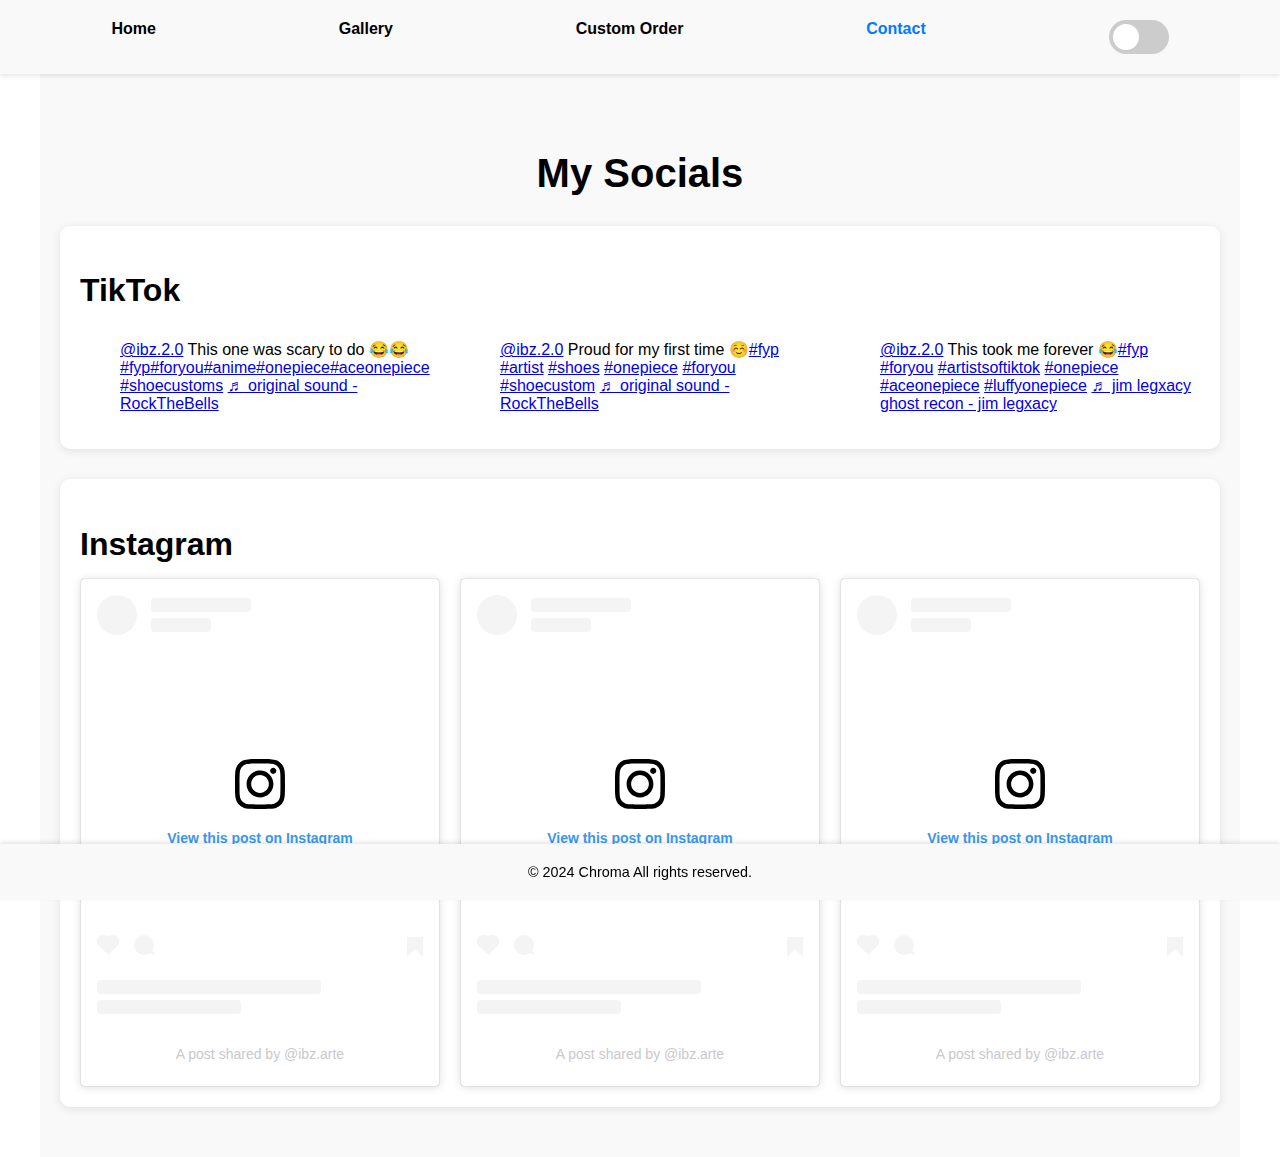
<file: contact.html>
<!DOCTYPE html>
<html lang="en" data-theme="light">
<head>
    <meta charset="UTF-8">
    <meta name="viewport" content="width=device-width, initial-scale=1.0">
    <title>Social Media</title>
    <link rel="stylesheet" href="styles.css">
    <script defer src="app.js"></script>
    <link rel="stylesheet" href="https://cdnjs.cloudflare.com/ajax/libs/font-awesome/6.0.0-beta3/css/all.min.css">

</head>
<body>
  <header>
    <nav>
      <ul>
        <li><a href="index.html">Home</a></li>
        <li><a href="gallery.html">Gallery</a></li>
        <li><a href="custom-order.html" >Custom Order</a></li>
        <li><a href="contact.html" class="active">Contact</a></li>
        <li>
            <label class="switch">
              <input type="checkbox" id="dark-mode-toggle">
              <span class="slider round"></span>
            </label>
          </li>
      </ul>
    </nav>
  </header>

    <main>
        <section class="socials">
            <h1>My Socials</h1>
            <div class="socials-grid">
                <div class="tiktok-section">
                    <h2>TikTok</h2>
                    <div class="tiktok-videos">
                        <!-- TikTok embed -->
                        <blockquote class="tiktok-embed" cite="https://www.tiktok.com/@ibz.2.0/video/7106494330700860678" data-video-id="7106494330700860678" style="max-width: 605px;min-width: 325px;" > <section> <a target="_blank" title="@ibz.2.0" href="https://www.tiktok.com/@ibz.2.0?refer=embed">@ibz.2.0</a> This one was scary to do 😂😂<a title="fyp" target="_blank" href="https://www.tiktok.com/tag/fyp?refer=embed">#fyp</a><a title="foryou" target="_blank" href="https://www.tiktok.com/tag/foryou?refer=embed">#foryou</a><a title="anime" target="_blank" href="https://www.tiktok.com/tag/anime?refer=embed">#anime</a><a title="onepiece" target="_blank" href="https://www.tiktok.com/tag/onepiece?refer=embed">#onepiece</a><a title="aceonepiece" target="_blank" href="https://www.tiktok.com/tag/aceonepiece?refer=embed">#aceonepiece</a> <a title="shoecustoms" target="_blank" href="https://www.tiktok.com/tag/shoecustoms?refer=embed">#shoecustoms</a> <a target="_blank" title="♬ original sound - RockTheBells" href="https://www.tiktok.com/music/original-sound-7072595780166781742?refer=embed">♬ original sound - RockTheBells</a> </section> </blockquote> <script async src="https://www.tiktok.com/embed.js"></script>
                        <blockquote class="tiktok-embed" cite="https://www.tiktok.com/@ibz.2.0/video/7103206839499738373" data-video-id="7103206839499738373" style="max-width: 605px;min-width: 325px;" > <section> <a target="_blank" title="@ibz.2.0" href="https://www.tiktok.com/@ibz.2.0?refer=embed">@ibz.2.0</a> Proud for my first time ☺️<a title="fyp" target="_blank" href="https://www.tiktok.com/tag/fyp?refer=embed">#fyp</a> <a title="artist" target="_blank" href="https://www.tiktok.com/tag/artist?refer=embed">#artist</a> <a title="shoes" target="_blank" href="https://www.tiktok.com/tag/shoes?refer=embed">#shoes</a> <a title="onepiece" target="_blank" href="https://www.tiktok.com/tag/onepiece?refer=embed">#onepiece</a> <a title="foryou" target="_blank" href="https://www.tiktok.com/tag/foryou?refer=embed">#foryou</a> <a title="shoecustom" target="_blank" href="https://www.tiktok.com/tag/shoecustom?refer=embed">#shoecustom</a> <a target="_blank" title="♬ original sound - RockTheBells" href="https://www.tiktok.com/music/original-sound-7080316145642883883?refer=embed">♬ original sound - RockTheBells</a> </section> </blockquote> <script async src="https://www.tiktok.com/embed.js"></script>
                        <blockquote class="tiktok-embed" cite="https://www.tiktok.com/@ibz.2.0/video/7141349912041508102" data-video-id="7141349912041508102" style="max-width: 605px;min-width: 325px;" > <section> <a target="_blank" title="@ibz.2.0" href="https://www.tiktok.com/@ibz.2.0?refer=embed">@ibz.2.0</a> This took me forever 😂<a title="fyp" target="_blank" href="https://www.tiktok.com/tag/fyp?refer=embed">#fyp</a> <a title="foryou" target="_blank" href="https://www.tiktok.com/tag/foryou?refer=embed">#foryou</a> <a title="artistsoftiktok" target="_blank" href="https://www.tiktok.com/tag/artistsoftiktok?refer=embed">#artistsoftiktok</a> <a title="onepiece" target="_blank" href="https://www.tiktok.com/tag/onepiece?refer=embed">#onepiece</a> <a title="aceonepiece" target="_blank" href="https://www.tiktok.com/tag/aceonepiece?refer=embed">#aceonepiece</a> <a title="luffyonepiece" target="_blank" href="https://www.tiktok.com/tag/luffyonepiece?refer=embed">#luffyonepiece</a> <a target="_blank" title="♬ jim legxacy ghost recon - jim legxacy" href="https://www.tiktok.com/music/jim-legxacy-ghost-recon-7029685394677779206?refer=embed">♬ jim legxacy ghost recon - jim legxacy</a> </section> </blockquote> <script async src="https://www.tiktok.com/embed.js"></script>
                    </div>
                </div>
                <div class="tiktok-section">
                  <h2>Instagram</h2>
                  <div class="tiktok-videos">
                      <!-- Instagram embed -->
                      <blockquote class="instagram-media" data-instgrm-captioned data-instgrm-permalink="https://www.instagram.com/tv/CZjokfhO6IP/?utm_source=ig_embed&amp;utm_campaign=loading" data-instgrm-version="14" style=" background:#FFF; border:0; border-radius:3px; box-shadow:0 0 1px 0 rgba(0,0,0,0.5),0 1px 10px 0 rgba(0,0,0,0.15); margin: 1px; max-width:540px; min-width:326px; padding:0; width:99.375%; width:-webkit-calc(100% - 2px); width:calc(100% - 2px);"><div style="padding:16px;"> <a href="https://www.instagram.com/tv/CZjokfhO6IP/?utm_source=ig_embed&amp;utm_campaign=loading" style=" background:#FFFFFF; line-height:0; padding:0 0; text-align:center; text-decoration:none; width:100%;" target="_blank"> <div style=" display: flex; flex-direction: row; align-items: center;"> <div style="background-color: #F4F4F4; border-radius: 50%; flex-grow: 0; height: 40px; margin-right: 14px; width: 40px;"></div> <div style="display: flex; flex-direction: column; flex-grow: 1; justify-content: center;"> <div style=" background-color: #F4F4F4; border-radius: 4px; flex-grow: 0; height: 14px; margin-bottom: 6px; width: 100px;"></div> <div style=" background-color: #F4F4F4; border-radius: 4px; flex-grow: 0; height: 14px; width: 60px;"></div></div></div><div style="padding: 19% 0;"></div> <div style="display:block; height:50px; margin:0 auto 12px; width:50px;"><svg width="50px" height="50px" viewBox="0 0 60 60" version="1.1" xmlns="https://www.w3.org/2000/svg" xmlns:xlink="https://www.w3.org/1999/xlink"><g stroke="none" stroke-width="1" fill="none" fill-rule="evenodd"><g transform="translate(-511.000000, -20.000000)" fill="#000000"><g><path d="M556.869,30.41 C554.814,30.41 553.148,32.076 553.148,34.131 C553.148,36.186 554.814,37.852 556.869,37.852 C558.924,37.852 560.59,36.186 560.59,34.131 C560.59,32.076 558.924,30.41 556.869,30.41 M541,60.657 C535.114,60.657 530.342,55.887 530.342,50 C530.342,44.114 535.114,39.342 541,39.342 C546.887,39.342 551.658,44.114 551.658,50 C551.658,55.887 546.887,60.657 541,60.657 M541,33.886 C532.1,33.886 524.886,41.1 524.886,50 C524.886,58.899 532.1,66.113 541,66.113 C549.9,66.113 557.115,58.899 557.115,50 C557.115,41.1 549.9,33.886 541,33.886 M565.378,62.101 C565.244,65.022 564.756,66.606 564.346,67.663 C563.803,69.06 563.154,70.057 562.106,71.106 C561.058,72.155 560.06,72.803 558.662,73.347 C557.607,73.757 556.021,74.244 553.102,74.378 C549.944,74.521 548.997,74.552 541,74.552 C533.003,74.552 532.056,74.521 528.898,74.378 C525.979,74.244 524.393,73.757 523.338,73.347 C521.94,72.803 520.942,72.155 519.894,71.106 C518.846,70.057 518.197,69.06 517.654,67.663 C517.244,66.606 516.755,65.022 516.623,62.101 C516.479,58.943 516.448,57.996 516.448,50 C516.448,42.003 516.479,41.056 516.623,37.899 C516.755,34.978 517.244,33.391 517.654,32.338 C518.197,30.938 518.846,29.942 519.894,28.894 C520.942,27.846 521.94,27.196 523.338,26.654 C524.393,26.244 525.979,25.756 528.898,25.623 C532.057,25.479 533.004,25.448 541,25.448 C548.997,25.448 549.943,25.479 553.102,25.623 C556.021,25.756 557.607,26.244 558.662,26.654 C560.06,27.196 561.058,27.846 562.106,28.894 C563.154,29.942 563.803,30.938 564.346,32.338 C564.756,33.391 565.244,34.978 565.378,37.899 C565.522,41.056 565.552,42.003 565.552,50 C565.552,57.996 565.522,58.943 565.378,62.101 M570.82,37.631 C570.674,34.438 570.167,32.258 569.425,30.349 C568.659,28.377 567.633,26.702 565.965,25.035 C564.297,23.368 562.623,22.342 560.652,21.575 C558.743,20.834 556.562,20.326 553.369,20.18 C550.169,20.033 549.148,20 541,20 C532.853,20 531.831,20.033 528.631,20.18 C525.438,20.326 523.257,20.834 521.349,21.575 C519.376,22.342 517.703,23.368 516.035,25.035 C514.368,26.702 513.342,28.377 512.574,30.349 C511.834,32.258 511.326,34.438 511.181,37.631 C511.035,40.831 511,41.851 511,50 C511,58.147 511.035,59.17 511.181,62.369 C511.326,65.562 511.834,67.743 512.574,69.651 C513.342,71.625 514.368,73.296 516.035,74.965 C517.703,76.634 519.376,77.658 521.349,78.425 C523.257,79.167 525.438,79.673 528.631,79.82 C531.831,79.965 532.853,80.001 541,80.001 C549.148,80.001 550.169,79.965 553.369,79.82 C556.562,79.673 558.743,79.167 560.652,78.425 C562.623,77.658 564.297,76.634 565.965,74.965 C567.633,73.296 568.659,71.625 569.425,69.651 C570.167,67.743 570.674,65.562 570.82,62.369 C570.966,59.17 571,58.147 571,50 C571,41.851 570.966,40.831 570.82,37.631"></path></g></g></g></svg></div><div style="padding-top: 8px;"> <div style=" color:#3897f0; font-family:Arial,sans-serif; font-size:14px; font-style:normal; font-weight:550; line-height:18px;">View this post on Instagram</div></div><div style="padding: 12.5% 0;"></div> <div style="display: flex; flex-direction: row; margin-bottom: 14px; align-items: center;"><div> <div style="background-color: #F4F4F4; border-radius: 50%; height: 12.5px; width: 12.5px; transform: translateX(0px) translateY(7px);"></div> <div style="background-color: #F4F4F4; height: 12.5px; transform: rotate(-45deg) translateX(3px) translateY(1px); width: 12.5px; flex-grow: 0; margin-right: 14px; margin-left: 2px;"></div> <div style="background-color: #F4F4F4; border-radius: 50%; height: 12.5px; width: 12.5px; transform: translateX(9px) translateY(-18px);"></div></div><div style="margin-left: 8px;"> <div style=" background-color: #F4F4F4; border-radius: 50%; flex-grow: 0; height: 20px; width: 20px;"></div> <div style=" width: 0; height: 0; border-top: 2px solid transparent; border-left: 6px solid #f4f4f4; border-bottom: 2px solid transparent; transform: translateX(16px) translateY(-4px) rotate(30deg)"></div></div><div style="margin-left: auto;"> <div style=" width: 0px; border-top: 8px solid #F4F4F4; border-right: 8px solid transparent; transform: translateY(16px);"></div> <div style=" background-color: #F4F4F4; flex-grow: 0; height: 12px; width: 16px; transform: translateY(-4px);"></div> <div style=" width: 0; height: 0; border-top: 8px solid #F4F4F4; border-left: 8px solid transparent; transform: translateY(-4px) translateX(8px);"></div></div></div> <div style="display: flex; flex-direction: column; flex-grow: 1; justify-content: center; margin-bottom: 24px;"> <div style=" background-color: #F4F4F4; border-radius: 4px; flex-grow: 0; height: 14px; margin-bottom: 6px; width: 224px;"></div> <div style=" background-color: #F4F4F4; border-radius: 4px; flex-grow: 0; height: 14px; width: 144px;"></div></div></a><p style=" color:#c9c8cd; font-family:Arial,sans-serif; font-size:14px; line-height:17px; margin-bottom:0; margin-top:8px; overflow:hidden; padding:8px 0 7px; text-align:center; text-overflow:ellipsis; white-space:nowrap;"><a href="https://www.instagram.com/tv/CZjokfhO6IP/?utm_source=ig_embed&amp;utm_campaign=loading" style=" color:#c9c8cd; font-family:Arial,sans-serif; font-size:14px; font-style:normal; font-weight:normal; line-height:17px; text-decoration:none;" target="_blank">A post shared by @ibz.arte</a></p></div></blockquote>
                      <script async src="//www.instagram.com/embed.js"></script>
                     <blockquote class="instagram-media" data-instgrm-captioned data-instgrm-permalink="https://www.instagram.com/reel/Cp80oA9oAHl/?utm_source=ig_embed&amp;utm_campaign=loading" data-instgrm-version="14" style=" background:#FFF; border:0; border-radius:3px; box-shadow:0 0 1px 0 rgba(0,0,0,0.5),0 1px 10px 0 rgba(0,0,0,0.15); margin: 1px; max-width:540px; min-width:326px; padding:0; width:99.375%; width:-webkit-calc(100% - 2px); width:calc(100% - 2px);"><div style="padding:16px;"> <a href="https://www.instagram.com/reel/Cp80oA9oAHl/?utm_source=ig_embed&amp;utm_campaign=loading" style=" background:#FFFFFF; line-height:0; padding:0 0; text-align:center; text-decoration:none; width:100%;" target="_blank"> <div style=" display: flex; flex-direction: row; align-items: center;"> <div style="background-color: #F4F4F4; border-radius: 50%; flex-grow: 0; height: 40px; margin-right: 14px; width: 40px;"></div> <div style="display: flex; flex-direction: column; flex-grow: 1; justify-content: center;"> <div style=" background-color: #F4F4F4; border-radius: 4px; flex-grow: 0; height: 14px; margin-bottom: 6px; width: 100px;"></div> <div style=" background-color: #F4F4F4; border-radius: 4px; flex-grow: 0; height: 14px; width: 60px;"></div></div></div><div style="padding: 19% 0;"></div> <div style="display:block; height:50px; margin:0 auto 12px; width:50px;"><svg width="50px" height="50px" viewBox="0 0 60 60" version="1.1" xmlns="https://www.w3.org/2000/svg" xmlns:xlink="https://www.w3.org/1999/xlink"><g stroke="none" stroke-width="1" fill="none" fill-rule="evenodd"><g transform="translate(-511.000000, -20.000000)" fill="#000000"><g><path d="M556.869,30.41 C554.814,30.41 553.148,32.076 553.148,34.131 C553.148,36.186 554.814,37.852 556.869,37.852 C558.924,37.852 560.59,36.186 560.59,34.131 C560.59,32.076 558.924,30.41 556.869,30.41 M541,60.657 C535.114,60.657 530.342,55.887 530.342,50 C530.342,44.114 535.114,39.342 541,39.342 C546.887,39.342 551.658,44.114 551.658,50 C551.658,55.887 546.887,60.657 541,60.657 M541,33.886 C532.1,33.886 524.886,41.1 524.886,50 C524.886,58.899 532.1,66.113 541,66.113 C549.9,66.113 557.115,58.899 557.115,50 C557.115,41.1 549.9,33.886 541,33.886 M565.378,62.101 C565.244,65.022 564.756,66.606 564.346,67.663 C563.803,69.06 563.154,70.057 562.106,71.106 C561.058,72.155 560.06,72.803 558.662,73.347 C557.607,73.757 556.021,74.244 553.102,74.378 C549.944,74.521 548.997,74.552 541,74.552 C533.003,74.552 532.056,74.521 528.898,74.378 C525.979,74.244 524.393,73.757 523.338,73.347 C521.94,72.803 520.942,72.155 519.894,71.106 C518.846,70.057 518.197,69.06 517.654,67.663 C517.244,66.606 516.755,65.022 516.623,62.101 C516.479,58.943 516.448,57.996 516.448,50 C516.448,42.003 516.479,41.056 516.623,37.899 C516.755,34.978 517.244,33.391 517.654,32.338 C518.197,30.938 518.846,29.942 519.894,28.894 C520.942,27.846 521.94,27.196 523.338,26.654 C524.393,26.244 525.979,25.756 528.898,25.623 C532.057,25.479 533.004,25.448 541,25.448 C548.997,25.448 549.943,25.479 553.102,25.623 C556.021,25.756 557.607,26.244 558.662,26.654 C560.06,27.196 561.058,27.846 562.106,28.894 C563.154,29.942 563.803,30.938 564.346,32.338 C564.756,33.391 565.244,34.978 565.378,37.899 C565.522,41.056 565.552,42.003 565.552,50 C565.552,57.996 565.522,58.943 565.378,62.101 M570.82,37.631 C570.674,34.438 570.167,32.258 569.425,30.349 C568.659,28.377 567.633,26.702 565.965,25.035 C564.297,23.368 562.623,22.342 560.652,21.575 C558.743,20.834 556.562,20.326 553.369,20.18 C550.169,20.033 549.148,20 541,20 C532.853,20 531.831,20.033 528.631,20.18 C525.438,20.326 523.257,20.834 521.349,21.575 C519.376,22.342 517.703,23.368 516.035,25.035 C514.368,26.702 513.342,28.377 512.574,30.349 C511.834,32.258 511.326,34.438 511.181,37.631 C511.035,40.831 511,41.851 511,50 C511,58.147 511.035,59.17 511.181,62.369 C511.326,65.562 511.834,67.743 512.574,69.651 C513.342,71.625 514.368,73.296 516.035,74.965 C517.703,76.634 519.376,77.658 521.349,78.425 C523.257,79.167 525.438,79.673 528.631,79.82 C531.831,79.965 532.853,80.001 541,80.001 C549.148,80.001 550.169,79.965 553.369,79.82 C556.562,79.673 558.743,79.167 560.652,78.425 C562.623,77.658 564.297,76.634 565.965,74.965 C567.633,73.296 568.659,71.625 569.425,69.651 C570.167,67.743 570.674,65.562 570.82,62.369 C570.966,59.17 571,58.147 571,50 C571,41.851 570.966,40.831 570.82,37.631"></path></g></g></g></svg></div><div style="padding-top: 8px;"> <div style=" color:#3897f0; font-family:Arial,sans-serif; font-size:14px; font-style:normal; font-weight:550; line-height:18px;">View this post on Instagram</div></div><div style="padding: 12.5% 0;"></div> <div style="display: flex; flex-direction: row; margin-bottom: 14px; align-items: center;"><div> <div style="background-color: #F4F4F4; border-radius: 50%; height: 12.5px; width: 12.5px; transform: translateX(0px) translateY(7px);"></div> <div style="background-color: #F4F4F4; height: 12.5px; transform: rotate(-45deg) translateX(3px) translateY(1px); width: 12.5px; flex-grow: 0; margin-right: 14px; margin-left: 2px;"></div> <div style="background-color: #F4F4F4; border-radius: 50%; height: 12.5px; width: 12.5px; transform: translateX(9px) translateY(-18px);"></div></div><div style="margin-left: 8px;"> <div style=" background-color: #F4F4F4; border-radius: 50%; flex-grow: 0; height: 20px; width: 20px;"></div> <div style=" width: 0; height: 0; border-top: 2px solid transparent; border-left: 6px solid #f4f4f4; border-bottom: 2px solid transparent; transform: translateX(16px) translateY(-4px) rotate(30deg)"></div></div><div style="margin-left: auto;"> <div style=" width: 0px; border-top: 8px solid #F4F4F4; border-right: 8px solid transparent; transform: translateY(16px);"></div> <div style=" background-color: #F4F4F4; flex-grow: 0; height: 12px; width: 16px; transform: translateY(-4px);"></div> <div style=" width: 0; height: 0; border-top: 8px solid #F4F4F4; border-left: 8px solid transparent; transform: translateY(-4px) translateX(8px);"></div></div></div> <div style="display: flex; flex-direction: column; flex-grow: 1; justify-content: center; margin-bottom: 24px;"> <div style=" background-color: #F4F4F4; border-radius: 4px; flex-grow: 0; height: 14px; margin-bottom: 6px; width: 224px;"></div> <div style=" background-color: #F4F4F4; border-radius: 4px; flex-grow: 0; height: 14px; width: 144px;"></div></div></a><p style=" color:#c9c8cd; font-family:Arial,sans-serif; font-size:14px; line-height:17px; margin-bottom:0; margin-top:8px; overflow:hidden; padding:8px 0 7px; text-align:center; text-overflow:ellipsis; white-space:nowrap;"><a href="https://www.instagram.com/reel/Cp80oA9oAHl/?utm_source=ig_embed&amp;utm_campaign=loading" style=" color:#c9c8cd; font-family:Arial,sans-serif; font-size:14px; font-style:normal; font-weight:normal; line-height:17px; text-decoration:none;" target="_blank">A post shared by @ibz.arte</a></p></div></blockquote>
                      <script async src="//www.instagram.com/embed.js"></script>
                      <blockquote class="instagram-media" data-instgrm-captioned data-instgrm-permalink="https://www.instagram.com/tv/CXXoampDPsX/?utm_source=ig_embed&amp;utm_campaign=loading" data-instgrm-version="14" style=" background:#FFF; border:0; border-radius:3px; box-shadow:0 0 1px 0 rgba(0,0,0,0.5),0 1px 10px 0 rgba(0,0,0,0.15); margin: 1px; max-width:540px; min-width:326px; padding:0; width:99.375%; width:-webkit-calc(100% - 2px); width:calc(100% - 2px);"><div style="padding:16px;"> <a href="https://www.instagram.com/tv/CXXoampDPsX/?utm_source=ig_embed&amp;utm_campaign=loading" style=" background:#FFFFFF; line-height:0; padding:0 0; text-align:center; text-decoration:none; width:100%;" target="_blank"> <div style=" display: flex; flex-direction: row; align-items: center;"> <div style="background-color: #F4F4F4; border-radius: 50%; flex-grow: 0; height: 40px; margin-right: 14px; width: 40px;"></div> <div style="display: flex; flex-direction: column; flex-grow: 1; justify-content: center;"> <div style=" background-color: #F4F4F4; border-radius: 4px; flex-grow: 0; height: 14px; margin-bottom: 6px; width: 100px;"></div> <div style=" background-color: #F4F4F4; border-radius: 4px; flex-grow: 0; height: 14px; width: 60px;"></div></div></div><div style="padding: 19% 0;"></div> <div style="display:block; height:50px; margin:0 auto 12px; width:50px;"><svg width="50px" height="50px" viewBox="0 0 60 60" version="1.1" xmlns="https://www.w3.org/2000/svg" xmlns:xlink="https://www.w3.org/1999/xlink"><g stroke="none" stroke-width="1" fill="none" fill-rule="evenodd"><g transform="translate(-511.000000, -20.000000)" fill="#000000"><g><path d="M556.869,30.41 C554.814,30.41 553.148,32.076 553.148,34.131 C553.148,36.186 554.814,37.852 556.869,37.852 C558.924,37.852 560.59,36.186 560.59,34.131 C560.59,32.076 558.924,30.41 556.869,30.41 M541,60.657 C535.114,60.657 530.342,55.887 530.342,50 C530.342,44.114 535.114,39.342 541,39.342 C546.887,39.342 551.658,44.114 551.658,50 C551.658,55.887 546.887,60.657 541,60.657 M541,33.886 C532.1,33.886 524.886,41.1 524.886,50 C524.886,58.899 532.1,66.113 541,66.113 C549.9,66.113 557.115,58.899 557.115,50 C557.115,41.1 549.9,33.886 541,33.886 M565.378,62.101 C565.244,65.022 564.756,66.606 564.346,67.663 C563.803,69.06 563.154,70.057 562.106,71.106 C561.058,72.155 560.06,72.803 558.662,73.347 C557.607,73.757 556.021,74.244 553.102,74.378 C549.944,74.521 548.997,74.552 541,74.552 C533.003,74.552 532.056,74.521 528.898,74.378 C525.979,74.244 524.393,73.757 523.338,73.347 C521.94,72.803 520.942,72.155 519.894,71.106 C518.846,70.057 518.197,69.06 517.654,67.663 C517.244,66.606 516.755,65.022 516.623,62.101 C516.479,58.943 516.448,57.996 516.448,50 C516.448,42.003 516.479,41.056 516.623,37.899 C516.755,34.978 517.244,33.391 517.654,32.338 C518.197,30.938 518.846,29.942 519.894,28.894 C520.942,27.846 521.94,27.196 523.338,26.654 C524.393,26.244 525.979,25.756 528.898,25.623 C532.057,25.479 533.004,25.448 541,25.448 C548.997,25.448 549.943,25.479 553.102,25.623 C556.021,25.756 557.607,26.244 558.662,26.654 C560.06,27.196 561.058,27.846 562.106,28.894 C563.154,29.942 563.803,30.938 564.346,32.338 C564.756,33.391 565.244,34.978 565.378,37.899 C565.522,41.056 565.552,42.003 565.552,50 C565.552,57.996 565.522,58.943 565.378,62.101 M570.82,37.631 C570.674,34.438 570.167,32.258 569.425,30.349 C568.659,28.377 567.633,26.702 565.965,25.035 C564.297,23.368 562.623,22.342 560.652,21.575 C558.743,20.834 556.562,20.326 553.369,20.18 C550.169,20.033 549.148,20 541,20 C532.853,20 531.831,20.033 528.631,20.18 C525.438,20.326 523.257,20.834 521.349,21.575 C519.376,22.342 517.703,23.368 516.035,25.035 C514.368,26.702 513.342,28.377 512.574,30.349 C511.834,32.258 511.326,34.438 511.181,37.631 C511.035,40.831 511,41.851 511,50 C511,58.147 511.035,59.17 511.181,62.369 C511.326,65.562 511.834,67.743 512.574,69.651 C513.342,71.625 514.368,73.296 516.035,74.965 C517.703,76.634 519.376,77.658 521.349,78.425 C523.257,79.167 525.438,79.673 528.631,79.82 C531.831,79.965 532.853,80.001 541,80.001 C549.148,80.001 550.169,79.965 553.369,79.82 C556.562,79.673 558.743,79.167 560.652,78.425 C562.623,77.658 564.297,76.634 565.965,74.965 C567.633,73.296 568.659,71.625 569.425,69.651 C570.167,67.743 570.674,65.562 570.82,62.369 C570.966,59.17 571,58.147 571,50 C571,41.851 570.966,40.831 570.82,37.631"></path></g></g></g></svg></div><div style="padding-top: 8px;"> <div style=" color:#3897f0; font-family:Arial,sans-serif; font-size:14px; font-style:normal; font-weight:550; line-height:18px;">View this post on Instagram</div></div><div style="padding: 12.5% 0;"></div> <div style="display: flex; flex-direction: row; margin-bottom: 14px; align-items: center;"><div> <div style="background-color: #F4F4F4; border-radius: 50%; height: 12.5px; width: 12.5px; transform: translateX(0px) translateY(7px);"></div> <div style="background-color: #F4F4F4; height: 12.5px; transform: rotate(-45deg) translateX(3px) translateY(1px); width: 12.5px; flex-grow: 0; margin-right: 14px; margin-left: 2px;"></div> <div style="background-color: #F4F4F4; border-radius: 50%; height: 12.5px; width: 12.5px; transform: translateX(9px) translateY(-18px);"></div></div><div style="margin-left: 8px;"> <div style=" background-color: #F4F4F4; border-radius: 50%; flex-grow: 0; height: 20px; width: 20px;"></div> <div style=" width: 0; height: 0; border-top: 2px solid transparent; border-left: 6px solid #f4f4f4; border-bottom: 2px solid transparent; transform: translateX(16px) translateY(-4px) rotate(30deg)"></div></div><div style="margin-left: auto;"> <div style=" width: 0px; border-top: 8px solid #F4F4F4; border-right: 8px solid transparent; transform: translateY(16px);"></div> <div style=" background-color: #F4F4F4; flex-grow: 0; height: 12px; width: 16px; transform: translateY(-4px);"></div> <div style=" width: 0; height: 0; border-top: 8px solid #F4F4F4; border-left: 8px solid transparent; transform: translateY(-4px) translateX(8px);"></div></div></div> <div style="display: flex; flex-direction: column; flex-grow: 1; justify-content: center; margin-bottom: 24px;"> <div style=" background-color: #F4F4F4; border-radius: 4px; flex-grow: 0; height: 14px; margin-bottom: 6px; width: 224px;"></div> <div style=" background-color: #F4F4F4; border-radius: 4px; flex-grow: 0; height: 14px; width: 144px;"></div></div></a><p style=" color:#c9c8cd; font-family:Arial,sans-serif; font-size:14px; line-height:17px; margin-bottom:0; margin-top:8px; overflow:hidden; padding:8px 0 7px; text-align:center; text-overflow:ellipsis; white-space:nowrap;"><a href="https://www.instagram.com/tv/CXXoampDPsX/?utm_source=ig_embed&amp;utm_campaign=loading" style=" color:#c9c8cd; font-family:Arial,sans-serif; font-size:14px; font-style:normal; font-weight:normal; line-height:17px; text-decoration:none;" target="_blank">A post shared by @ibz.arte</a></p></div></blockquote>
                      <script async src="//www.instagram.com/embed.js"></script>
                  </div>
              </div>
              </div>
              
                </div>
            </div>
        </section>
    </main>

    <footer>
        <p>&copy; 2024 Chroma All rights reserved.</p>
    </footer>
    <script src="socials.js"></script>
</body>
</html>
</file>
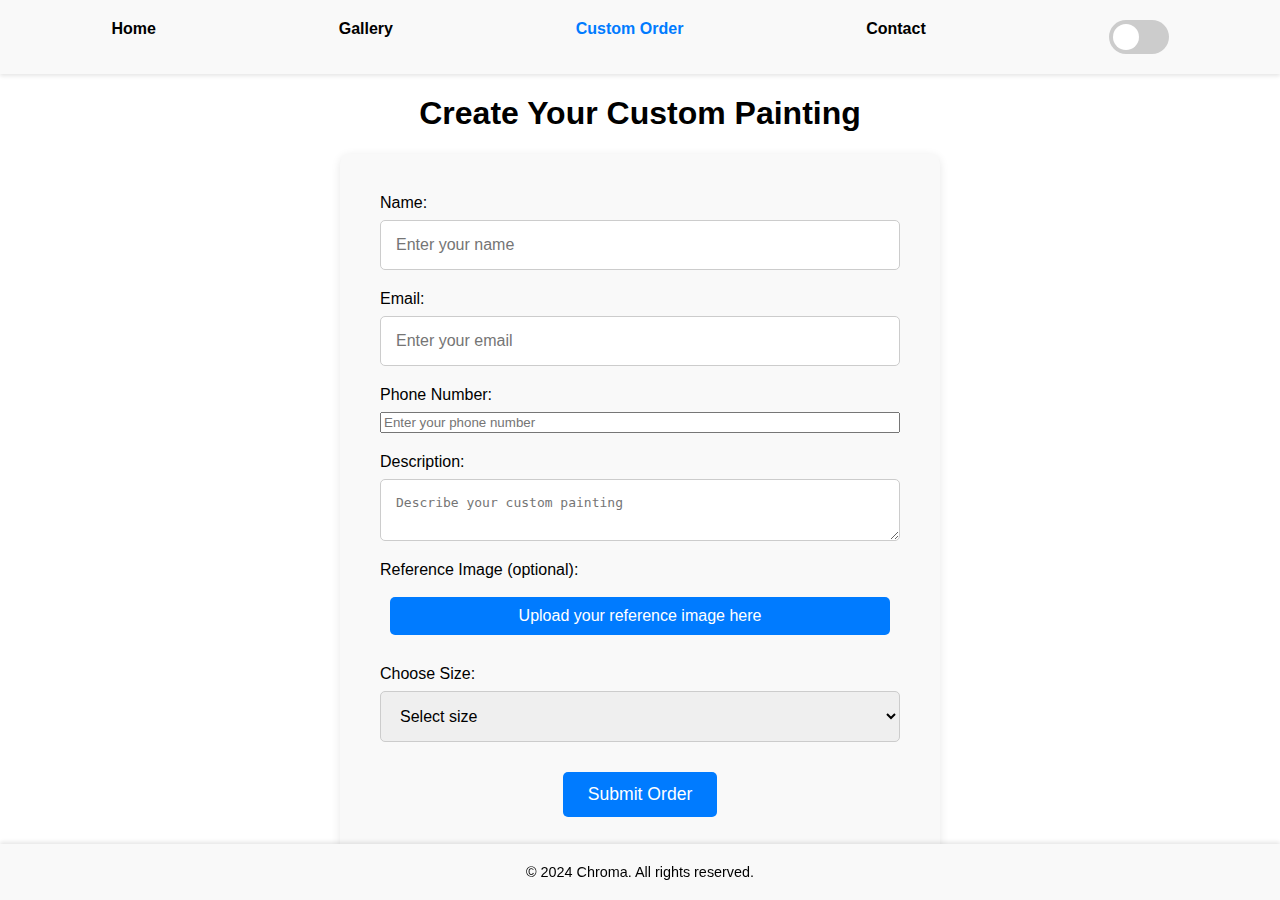
<file: custom-order.html>
<!DOCTYPE html>
<html lang="en">
<head>
  <meta charset="UTF-8">
  <meta name="viewport" content="width=device-width, initial-scale=1.0">
  <title>Custom Order - Chroma</title>
  <link rel="stylesheet" href="styles.css">
</head>
<body>
  <header>
    <nav>
      <ul>
        <li><a href="index.html">Home</a></li>
        <li><a href="gallery.html">Gallery</a></li>
        <li><a href="custom-order.html" class="active">Custom Order</a></li>
        <li><a href="contact.html">Contact</a></li>
        <li>
            <label class="switch">
              <input type="checkbox" id="dark-mode-toggle">
              <span class="slider round"></span>
            </label>
          </li>
      </ul>
    </nav>
  </header>

  <section class="custom-order">
    <h1 style="text-align: center;">Create Your Custom Painting</h1>
    <form action="https://formspree.io/f/meojkvqr" method="post" class="enhanced-form">
      <div class="form-group">
        <label for="name">Name:</label>
        <input type="text" id="name" name="name" required placeholder="Enter your name">
      </div>

      <div class="form-group">
        <label for="email">Email:</label>
        <input type="email" id="email" name="email" required placeholder="Enter your email">
      </div>

      <div class="form-group">
        <label for="phone">Phone Number:</label>
        <input type="tel" id="phone" name="phone" placeholder="Enter your phone number">
      </div>

      <div class="form-group">
        <label for="description">Description:</label>
        <textarea id="description" name="description" required placeholder="Describe your custom painting"></textarea>
      </div>

      <div class="form-group">
        <label for="reference-image">Reference Image (optional):</label>
        <a href="https://forms.gle/iPaeFcEXgXpyPpQm9" target="_blank" class="btn">Upload your reference image here</a>
      </div>
      
      

      <div class="form-group">
        <label for="size">Choose Size:</label>
        <select id="size" name="size">
          <option value="" disabled selected>Select size</option>
          <option value="small">Small</option>
          <option value="medium">Medium</option>
          <option value="large">Large</option>
        </select>
      </div>

      <button type="submit" class="btn">Submit Order</button>
    </form>
  </section>
  <script src="app.js"></script>

  <footer>
    <p>&copy; 2024 Chroma. All rights reserved.</p>
  </footer>
</body>
</html>
</file>
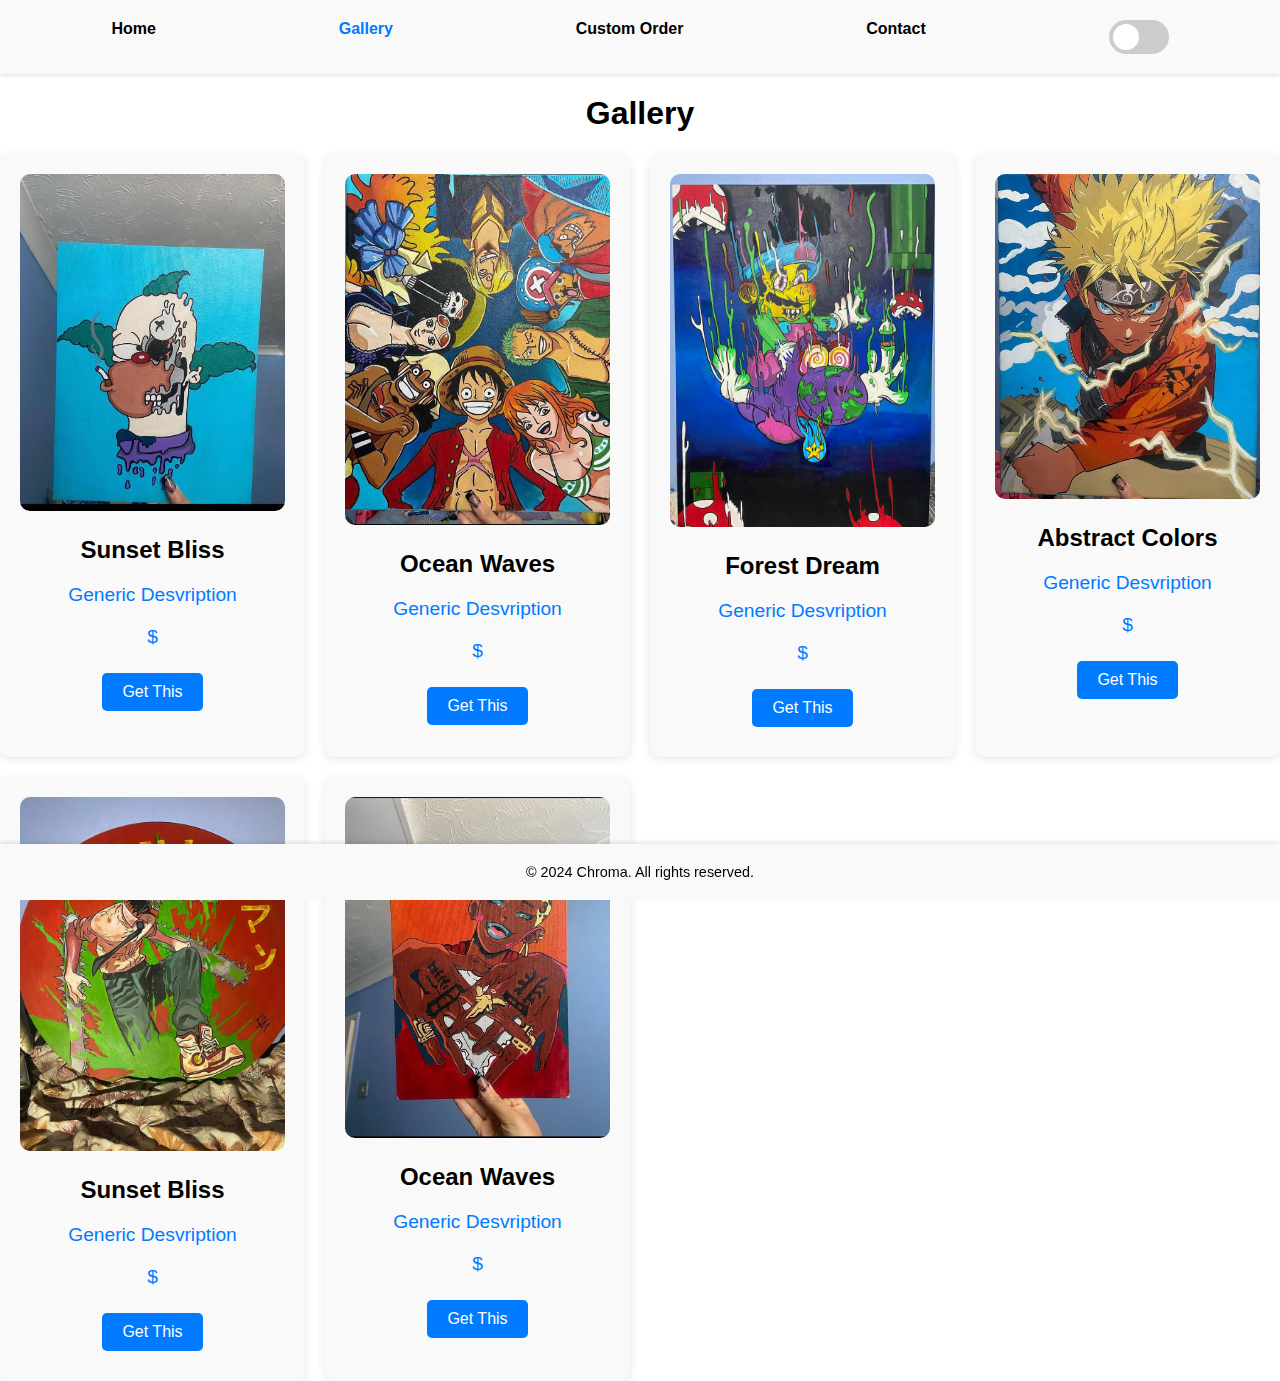
<file: gallery.html>
<!DOCTYPE html>
<html lang="en">
<head>
  <meta charset="UTF-8">
  <meta name="viewport" content="width=device-width, initial-scale=1.0">
  <title>Gallery - Chroma</title>
  <link rel="stylesheet" href="styles.css">
</head>
<body>
  <header>
    <nav>
      <ul>
        <li><a href="index.html">Home</a></li>
        <li><a href="gallery.html" class="active">Gallery</a></li>
        <li><a href="custom-order.html">Custom Order</a></li>
        <li><a href="contact.html">Contact</a></li>
        <li>
            <label class="switch">
              <input type="checkbox" id="dark-mode-toggle">
              <span class="slider round"></span>
            </label>
          </li>
      </ul>
    </nav>
  </header>

  <section class="gallery">
    <h1 style="text-align: center";>Gallery</h1>
    <div class="gallery-grid" >
      <!-- Gallery items will be dynamically loaded here -->
    </div>

   
  </section>

    <!-- The Modal -->
<div id="imageModal" class="modal">
  <span class="close">&times;</span>
  <img class="modal-content" id="modalImage">
  <div id="caption"></div>
</div>
 

  <footer>
    <p>&copy; 2024 Chroma. All rights reserved.</p>
  </footer>
  
  <script src="app.js"></script>
</body>
</html>
</file>
<file: styles.css>
/* Global Styles */
body {
    font-family: -apple-system, BlinkMacSystemFont, 'Segoe UI', Roboto, 'Helvetica Neue', Arial, sans-serif;
    margin: 0;
    padding: 0;
    background-color: var(--background-color);
    color: var(--text-color);
    display: flex;
    flex-direction: column;
    min-height: 100vh;
}

/* Default (Light Mode) Variables */
:root {
    --background-color: #ffffff;
    --text-color: #000000;
    --primary-color: #007bff;
    --secondary-color: #f9f9f9;
    --hero-text-color: #000000; /* Text color in light mode */
}

/* Dark Mode Variables */
[data-theme="dark"] {
    --background-color: #000000;
    --text-color: #ffffff;
    --primary-color: #00ff00; /* Green for the primary color */
    --secondary-color: #333333;
    --hero-text-color: #ffffff; /* Text color in dark mode */
}

/* Header */
header {
    background-color: var(--secondary-color);
    box-shadow: 0 2px 4px rgba(0, 0, 0, 0.1);
    padding: 20px;
    position: relative;
    z-index: 2; /* Ensure it sits above the video */
}

/* Navigation */
nav ul {
    list-style-type: none;
    display: flex;
    justify-content: space-around;
    margin: 0;
    padding: 0;
}

nav ul li a {
    text-decoration: none;
    color: var(--text-color);
    font-weight: bold;
}

nav ul li a.active {
    color: var(--primary-color);
}

/* Hero Section */
.hero {
    position: relative;
    height: 100vh;
    display: flex;
    align-items: center;
    justify-content: center;
    overflow: hidden;
    z-index: 1; /* Ensure it sits below the content */
}

.hero-video {
    position: fixed; /* Fixed position */
    top: 0;
    left: 0;
    width: 100%;
    height: 100%;
    object-fit: cover;
    z-index: -1; /* Ensure it sits behind the content */
}

.hero-content {
    position: relative;
    z-index: 2; /* Ensure it sits above the video */
    text-align: center;
    color: #fff;
}
/* Hero Section */
.hero-content h1 {
    font-size: 5em; /* Increase the size as needed */
    margin: 0;
    padding: 0;
    color: var(--hero-text-color);
    font-family: 'Abril Fatface', cursive; /* Bold and eye-catching font for the hero section */
}
/* Hero Section */
.hero-content p {
    font-size: 1em; /* Increase the size as needed */
    margin: 1;
    padding: 0;
    color: var(--hero-text-color);
    font-family: 'Ariel', cursive; /* Bold and eye-catching font for the hero section */
}

/* Button */
.btn {
    background-color: var(--primary-color);
    color: var(--background-color);
    padding: 10px 20px;
    text-align: center;
    text-decoration: none;
    border-radius: 5px;
    cursor: pointer;
    transition: background-color 0.3s ease;
    margin: 10px;
}

.btn:hover {
    background-color: #0056b3;
}

/* Highlighted Gallery Section */
.highlighted-gallery {
    padding: 50px 20px;
    background: var(--secondary-color);
    max-width: 1200px;
    margin: 0 auto;
    z-index: 2; /* Ensure it sits above the video */
}

.highlighted-gallery h2 {
    text-align: center;
    margin-bottom: 20px;
    font-size: 2.5em;
    font-weight: 300;
    color: var(--primary-color);
}

/* Gallery Grid */
.gallery-grid {
    display: grid;
    grid-template-columns: repeat(auto-fit, minmax(250px, 1fr));
    gap: 20px;
}

.gallery-item {
    background: var(--secondary-color);
    border-radius: 10px;
    overflow: hidden;
    box-shadow: 0 2px 10px rgba(0, 0, 0, 0.1);
    transition: transform 0.3s ease, box-shadow 0.3s ease;
    display: flex;
    flex-direction: column;
    align-items: center;
    text-align: center;
    padding: 20px;
}

.gallery-item img {
    width: 100%;
    height: auto;
    border-radius: 10px;
    margin-bottom: 15px;
}

.gallery-item h2 {
    font-size: 1.5em;
    margin: 10px 0;
    color: var(--text-color);
}

.gallery-item p {
    font-size: 1.2em;
    color: var(--primary-color);
    margin: 10px 0;
}

.gallery-item .btn {
    margin-top: 15px;
}

/* Enhanced Form */
.enhanced-form {
    display: flex;
    flex-direction: column;
    gap: 20px;
    background: var(--secondary-color);
    padding: 40px;
    border-radius: 10px;
    box-shadow: 0 2px 10px rgba(0, 0, 0, 0.1);
    max-width: 600px;
    margin: 0 auto;
}

.enhanced-form .form-group {
    display: flex;
    flex-direction: column;
}

.enhanced-form label {
    font-weight: 500;
    margin-bottom: 8px;
}

.enhanced-form input[type="text"],
.enhanced-form input[type="email"],
.enhanced-form textarea,
.enhanced-form select,
.enhanced-form input[type="file"] {
    padding: 15px;
    font-size: 1em;
    border: 1px solid #ccc;
    border-radius: 5px;
    transition: border-color 0.3s ease;
}

.enhanced-form input[type="text"]:focus,
.enhanced-form input[type="email"]:focus,
.enhanced-form textarea:focus,
.enhanced-form select:focus,
.enhanced-form input[type="file"]:focus {
    border-color: var(--primary-color);
    outline: none;
}

.enhanced-form button[type="submit"] {
    align-self: center;
    background-color: var(--primary-color);
    color: var(--background-color);
    padding: 12px 25px;
    border: none;
    border-radius: 5px;
    font-size: 1.1em;
    cursor: pointer;
    transition: background-color 0.3s ease;
}

.enhanced-form button[type="submit"]:hover {
    background-color: #0056b3;
}

/* Footer */
footer {
    text-align: center;
    padding: 20px;
    background-color: var(--secondary-color);
    box-shadow: 0 -2px 4px rgba(0, 0, 0, 0.1);
    width: 100%;
    margin-top: auto;
    position: sticky;
    bottom: 0;
}

footer p {
    margin: 0;
    font-size: 0.9em;
}

/* Toggle Switch Styles */
.switch {
    position: relative;
    display: inline-block;
    width: 60px;
    height: 34px;
}

.switch input {
    opacity: 0;
    width: 0;
    height: 0;
}

.slider {
    position: absolute;
    cursor: pointer;
    top: 0;
    left: 0;
    right: 0;
    bottom: 0;
    background-color: #ccc;
    transition: .4s;
    border-radius: 34px;
}

.slider:before {
    position: absolute;
    content: "";
    height: 26px;
    width: 26px;
    left: 4px;
    bottom: 4px;
    background-color: white;
    transition: .4s;
    border-radius: 50%;
}

input:checked + .slider {
    background-color: #00ff00;
}

input:checked + .slider:before {
    transform: translateX(26px);
}

body, header, footer, .gallery-item, .enhanced-form {
    transition: background-color 0.5s ease, color 0.5s ease;
}



/* Footer */
footer {
    text-align: center;
    padding: 20px;
    background-color: var(--secondary-color);
    box-shadow: 0 -2px 4px rgba(0, 0, 0, 0.1);
    width: 100%;
    position: fixed; /* Change from sticky to relative */
    margin-top: 20px; /* Ensure there's space above it */
}


/* Prevent horizontal overflow */
body, html {
    overflow-x: hidden;
    width: 100%;
}

.hero, .highlighted-gallery, footer {
    box-sizing: border-box;
}

.hero-video {
    box-sizing: border-box; /* Ensure the video fits correctly */
}

* {
    box-sizing: border-box;
}



/* CSS for light mode video inversion */
.video-inverted {
    filter: invert(100%) brightness(150%);
    transition: filter 0.5s ease; /* Smooth transition */
}



/* Global Styles */
body {
    font-family: -apple-system, BlinkMacSystemFont, 'Segoe UI', Roboto, 'Helvetica Neue', Arial, sans-serif;
    margin: 0;
    padding: 0;
    background-color: var(--background-color);
    color: var(--text-color);
    display: flex;
    flex-direction: column;
    min-height: 100vh;
    transition: background-color 0.5s ease, color 0.5s ease; /* Transition for theme change */
}

/* Default (Light Mode) Variables */
:root {
    --background-color: #ffffff;
    --text-color: #000000;
    --primary-color: #007bff;
    --secondary-color: #f9f9f9;
    --hero-text-color: #000000; /* Text color in light mode */
}

/* Dark Mode Variables */
[data-theme="dark"] {
    --background-color: #000000;
    --text-color: #ffffff;
    --primary-color: #00ff00;
    --secondary-color: #333333;
    --hero-text-color: #ffffff; /* Text color in dark mode */
}

/* Header, Navigation, Hero Section, and Footer */
header, nav ul, .hero, .highlighted-gallery, footer {
    background-color: var(--secondary-color);
    transition: background-color 0.5s ease, color 0.5s ease;
}

.hero-content {
    color: var(--hero-text-color); /* Text color based on theme */
    text-align: center;
    position: relative;
    z-index: 2;
}

/* Toggle Switch Styles */
.switch {
    position: relative;
    display: inline-block;
    width: 60px;
    height: 34px;
}

.switch input {
    opacity: 0;
    width: 0;
    height: 0;
}

.slider {
    position: absolute;
    cursor: pointer;
    top: 0;
    left: 0;
    right: 0;
    bottom: 0;
    background-color: #ccc;
    transition: .4s;
    border-radius: 34px;
}

.slider:before {
    position: absolute;
    content: "";
    height: 26px;
    width: 26px;
    left: 4px;
    bottom: 4px;
    background-color: white;
    transition: .4s;
    border-radius: 50%;
}

input:checked + .slider {
    background-color: #00ff00;
}

input:checked + .slider:before {
    transform: translateX(26px);
}

/* Video Inversion for Dark Mode */
.video-inverted {
    filter: invert(100%) brightness(150%);
    transition: filter 0.5s ease;
}

/* Prevent horizontal overflow */
body, html {
    overflow-x: hidden;
    width: 100%;
}


/* General Styles for Socials Page */
.socials {
    padding: 50px 20px;
    max-width: 1200px;
    margin: 0 auto;
    background: var(--secondary-color);
}

.socials h1 {
    text-align: center;
    margin-bottom: 30px;
    font-size: 2.5em;
    color: var(--text-color);
}

.socials-grid {
    display: flex;
    flex-direction: column;
    gap: 30px;
}

/* TikTok Section */
.tiktok-section {
    background: var(--background-color);
    padding: 20px;
    border-radius: 10px;
    box-shadow: 0 2px 10px rgba(0, 0, 0, 0.1);
}

.tiktok-section h2 {
    font-size: 2em;
    color: var(--text-color);
    margin-bottom: 15px;
}

.tiktok-videos {
    display: grid;
    grid-template-columns: repeat(auto-fit, minmax(300px, 1fr));
    gap: 20px;
}

.tiktok-videos iframe {
    width: 100%;
    height: 300px;
    border-radius: 10px;
}

/* Instagram Section */
.instagram-section {
    background: var(--background-color);
    padding: 20px;
    border-radius: 10px;
    box-shadow: 0 2px 10px rgba(0, 0, 0, 0.1);
}

.instagram-section h2 {
    font-size: 2em;
    color: var(--text-color);
    margin-bottom: 15px;
}

.instagram-info {
    display: flex;
    align-items: center;
    gap: 15px;
}

.instagram-info img {
    width: 50px;
    height: 50px;
}

.instagram-link {
    display: flex;
    align-items: center;
    text-decoration: none;
    color: var(--primary-color);
    font-size: 1.2em;
}

.instagram-link:hover {
    text-decoration: underline;
}

.instagram-icon {
    font-size: 50px;
    color: var(--primary-color);
    transition: color 0.3s ease;
}

.instagram-icon:hover {
    color: #e1306c; /* Instagram's brand color */
}



/* The Modal (background) */
.modal {
  display: none;
  position: fixed;
  z-index: 1000;
  padding-top: 60px;
  left: 0;
  top: 0;
  width: 100%;
  height: 100%;
  overflow: auto;
  background-color: rgba(0, 0, 0, 0.8);
}

/* Modal Content (the image) */
.modal-content {
  margin: auto;
  display: block;
  width: 80%;
  max-width: 700px;
}

/* Caption of the Modal Image */
#caption {
  margin: auto;
  display: block;
  width: 80%;
  max-width: 700px;
  text-align: center;
  color: #ccc;
  padding: 10px 0;
}

/* The Close Button */
.close {
  position: absolute;
  top: 15px;
  right: 35px;
  color: #f1f1f1;
  font-size: 40px;
  font-weight: bold;
  transition: 0.3s;
}

.close:hover,
.close:focus {
  color: #bbb;
  text-decoration: none;
  cursor: pointer;
}


/* The Modal (background) */
.modal {
    display: none; /* Hidden by default */
    position: fixed;
    z-index: 2; /* Sit on top */
    padding-top: 100px; /* Location of the box */
    left: 0;
    top: 0;
    width: 100%; /* Full width */
    height: 100%; /* Full height */
    overflow: auto; /* Enable scroll if needed */
    background-color: rgb(0,0,0); /* Fallback color */
    background-color: rgba(0,0,0,0.9); /* Black w/ opacity */
}

/* Modal Content (image) */
.modal-content {
    margin: auto;
    display: block;
    width: 80%;
    max-width: 700px;
}

/* Caption of Modal Image */
#caption {
    margin: auto;
    display: block;
    width: 80%;
    max-width: 700px;
    text-align: center;
    color: #ccc;
    padding: 10px 0;
}

/* Add Animation - Zoom in the Modal */
.modal-content, #caption { 
    -webkit-animation-name: zoom;
    -webkit-animation-duration: 0.6s;
    animation-name: zoom;
    animation-duration: 0.6s;
}

@-webkit-keyframes zoom {
    from {-webkit-transform:scale(0)} 
    to {-webkit-transform:scale(1)}
}

@keyframes zoom {
    from {transform:scale(0)} 
    to {transform:scale(1)}
}

/* The Close Button */
.close {
    position: absolute;
    top: 15px;
    right: 35px;
    color: #f1f1f1;
    font-size: 40px;
    font-weight: bold;
    transition: 0.3s;
}

.close:hover,
.close:focus {
    color: #bbb;
    text-decoration: none;
    cursor: pointer;
}
</file>
